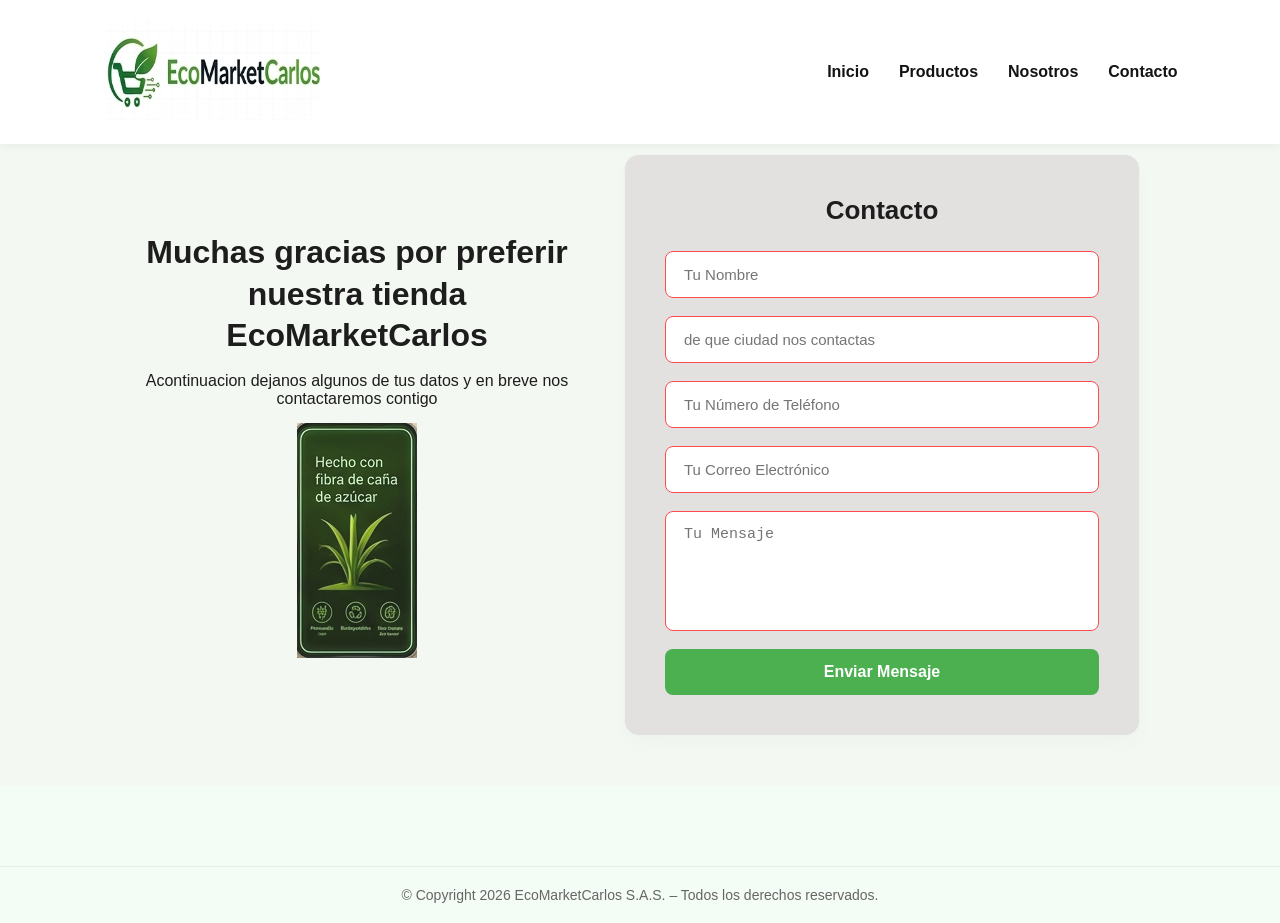
<file: views/contacto.html>
<!DOCTYPE html>
<html lang="es">
<head>
    <meta charset="UTF-8">
    <meta name="viewport" content="width=device-width, initial-scale=1.0">
    <title>Contactanos</title>
    <link rel="icon" href="/img/icons/iconotitulo.svg" type="image/svg+xml">
    <link rel="stylesheet" href="../css/contacto.css">
</head>
<body>
        <header>
            <div class="logo">
                <img src="../img/icons/logoprincipal.png" alt="EcoMarketCarlos">
            </div>
            <nav>
            <ul class="nav-links">
                <li><a href="../index.html">Inicio</a></li>
                <li><a href="productos.html">Productos</a></li>
                <li><a href="sobre-nosotros.html">Nosotros</a></li>
                <li><a href="contacto.html">Contacto</a></li>
            </ul>
            </nav>
        </header>
        <main>
        <section>
            <h2>Muchas gracias por preferir nuestra tienda EcoMarketCarlos</h2>
            <p>Acontinuacion dejanos algunos de tus datos y en breve nos contactaremos contigo</p>
            <img src="../img/icons/hechoconcaña.png" alt="caña de azucar">
        </section>
        <section id="contact" class="contact">
            <h2>Contacto</h2>
            <form action="#" method="post">
                <input type="text" name="name" placeholder="Tu Nombre" required>
                <input type="text" name="ciudad" placeholder="de que ciudad nos contactas" required>
                <input type="number" name="phone" placeholder="Tu Número de Teléfono" required>
                <input type="email" name="email" placeholder="Tu Correo Electrónico" required>
                <textarea name="message" placeholder="Tu Mensaje" required></textarea>
                
                <button type="submit" class="btn">Enviar Mensaje</button>
            </form>
        </section>
    </main>
    <footer>
        <p>© Copyright 2026 EcoMarketCarlos S.A.S. – Todos los derechos reservados.</p>
    </footer>
</body>
</html>
</file>
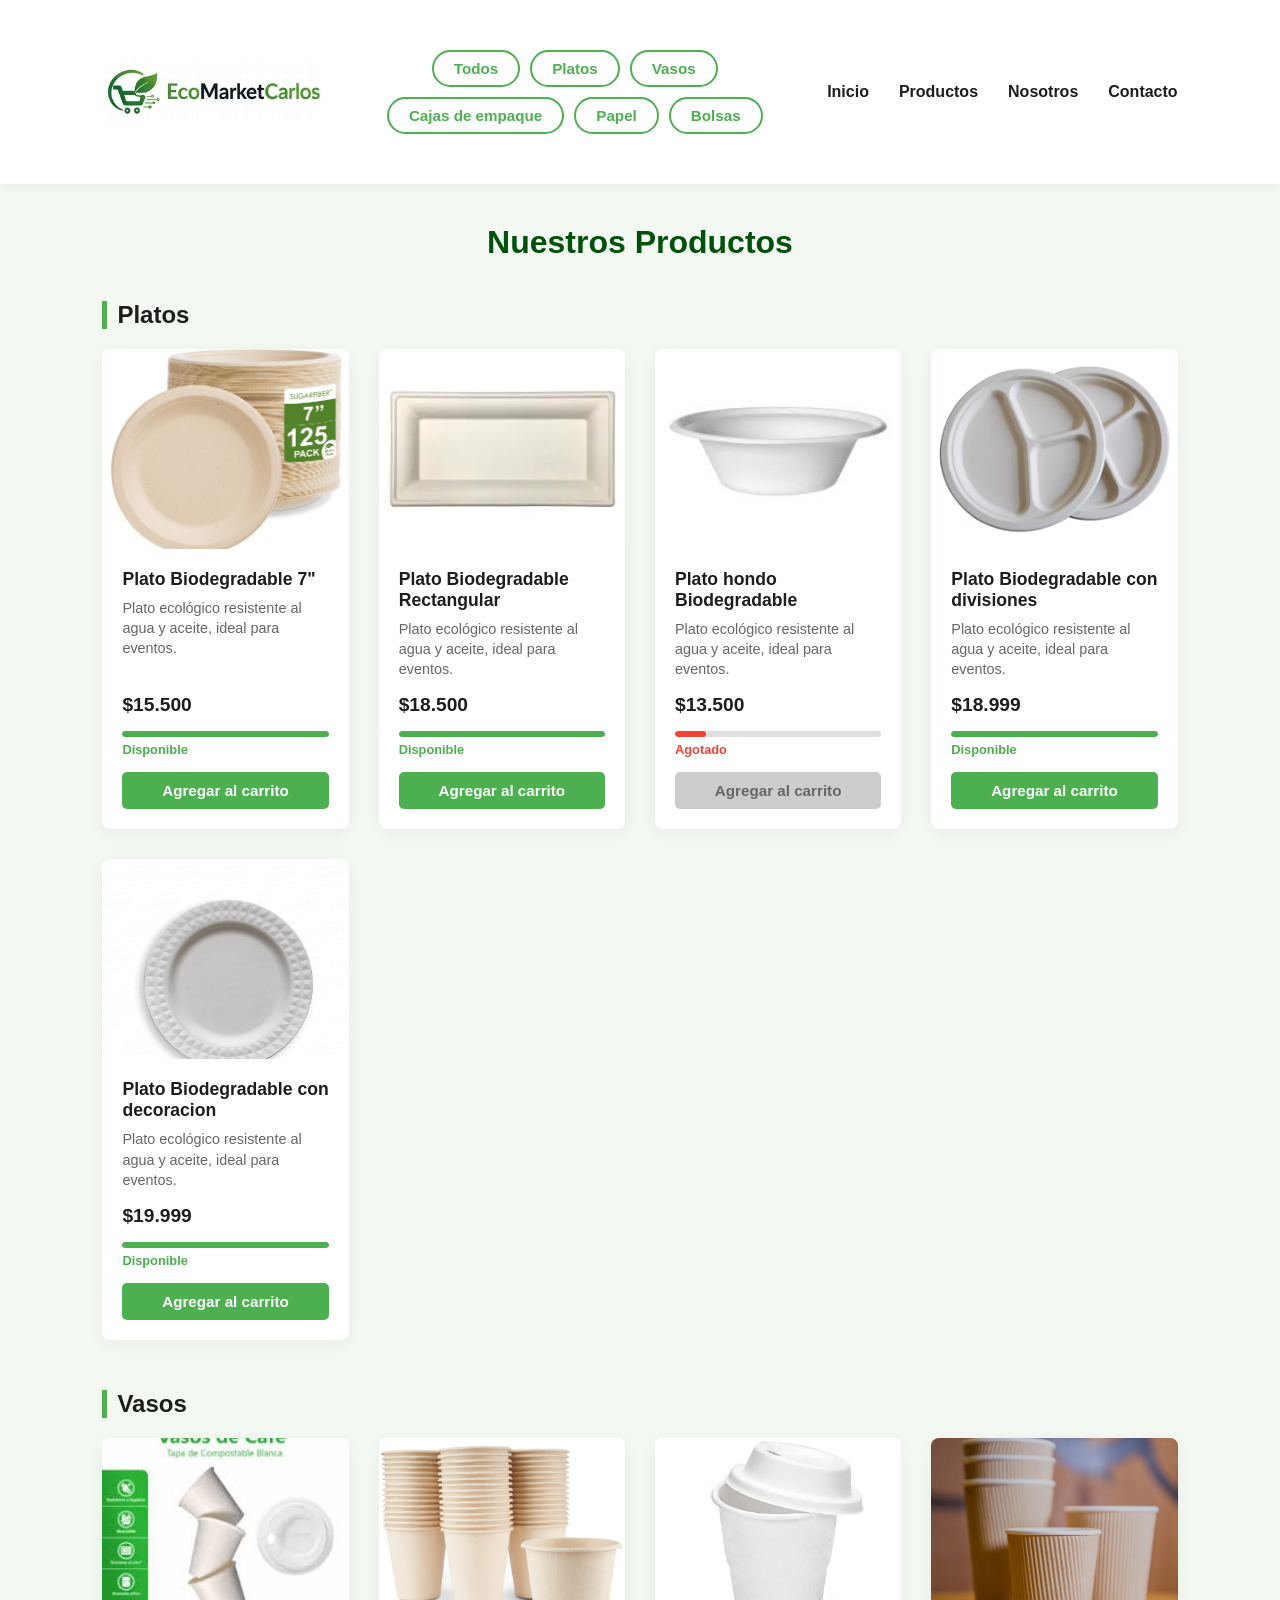
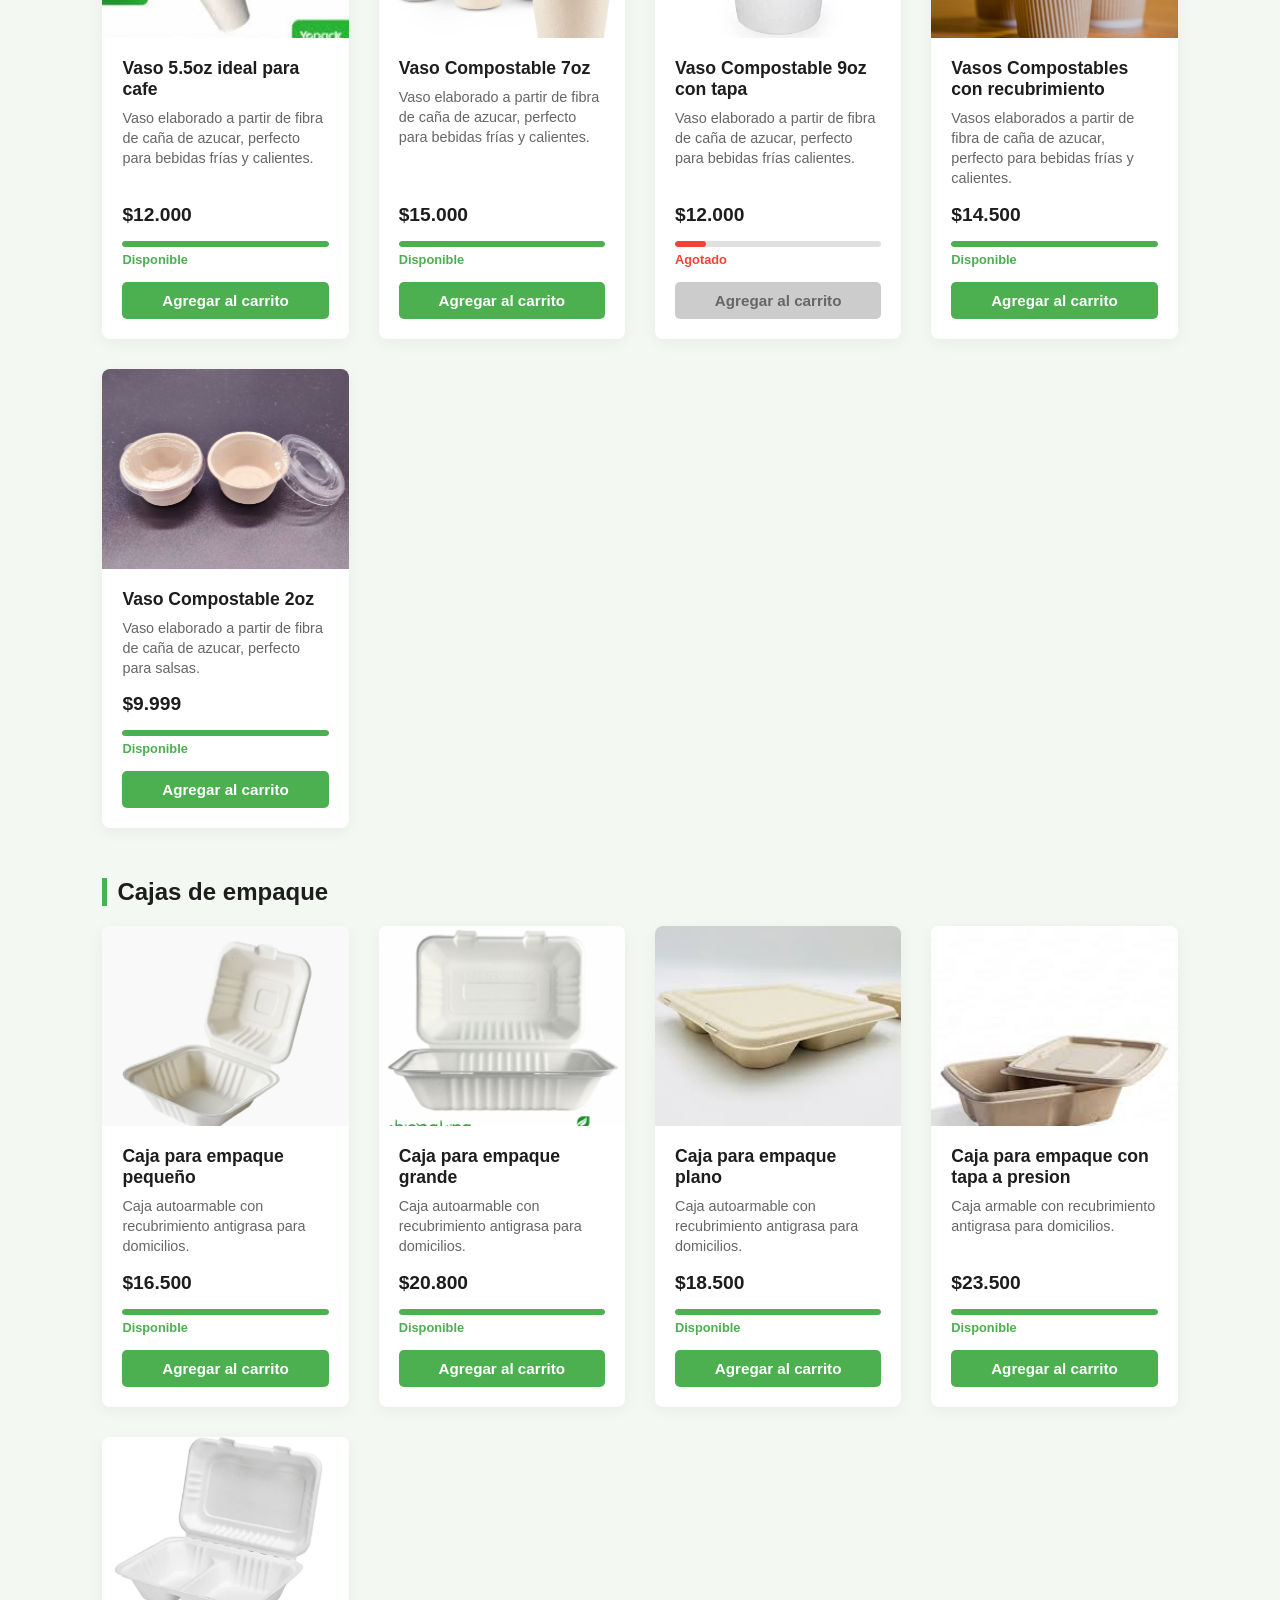
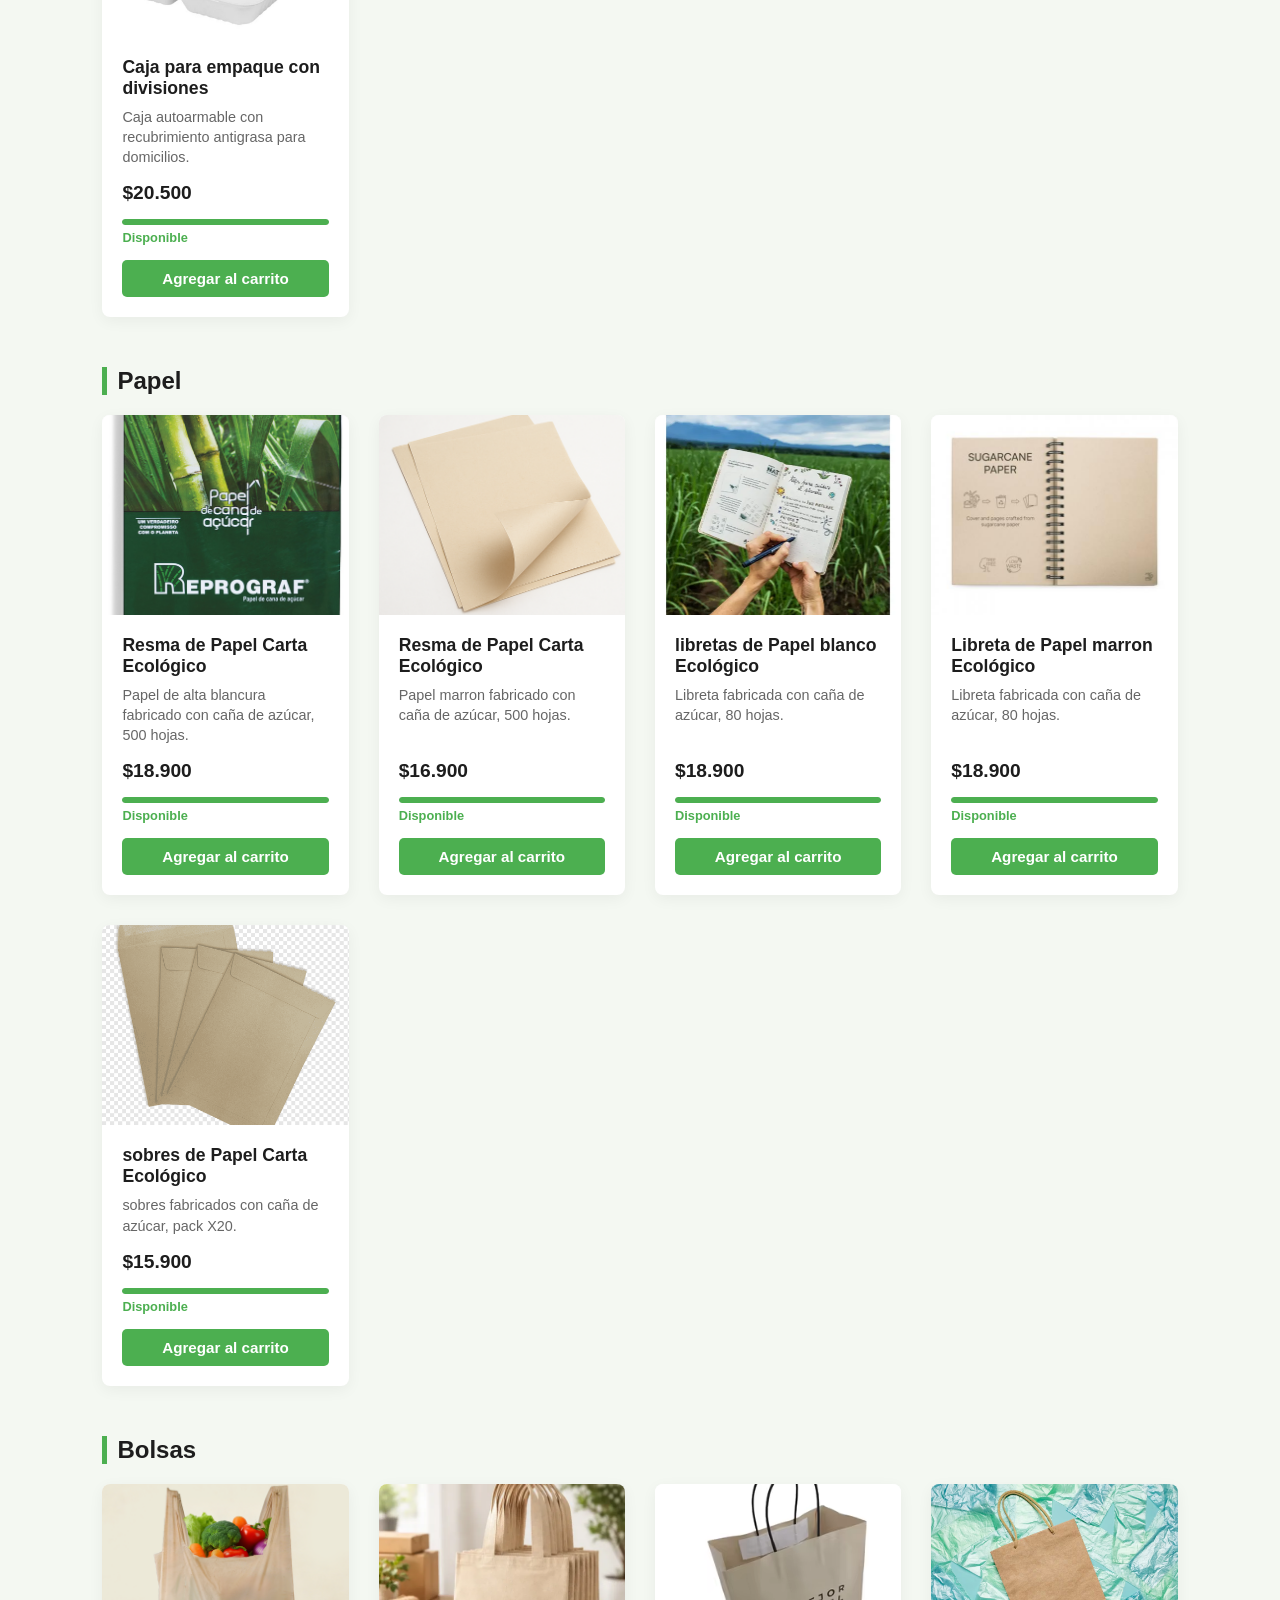
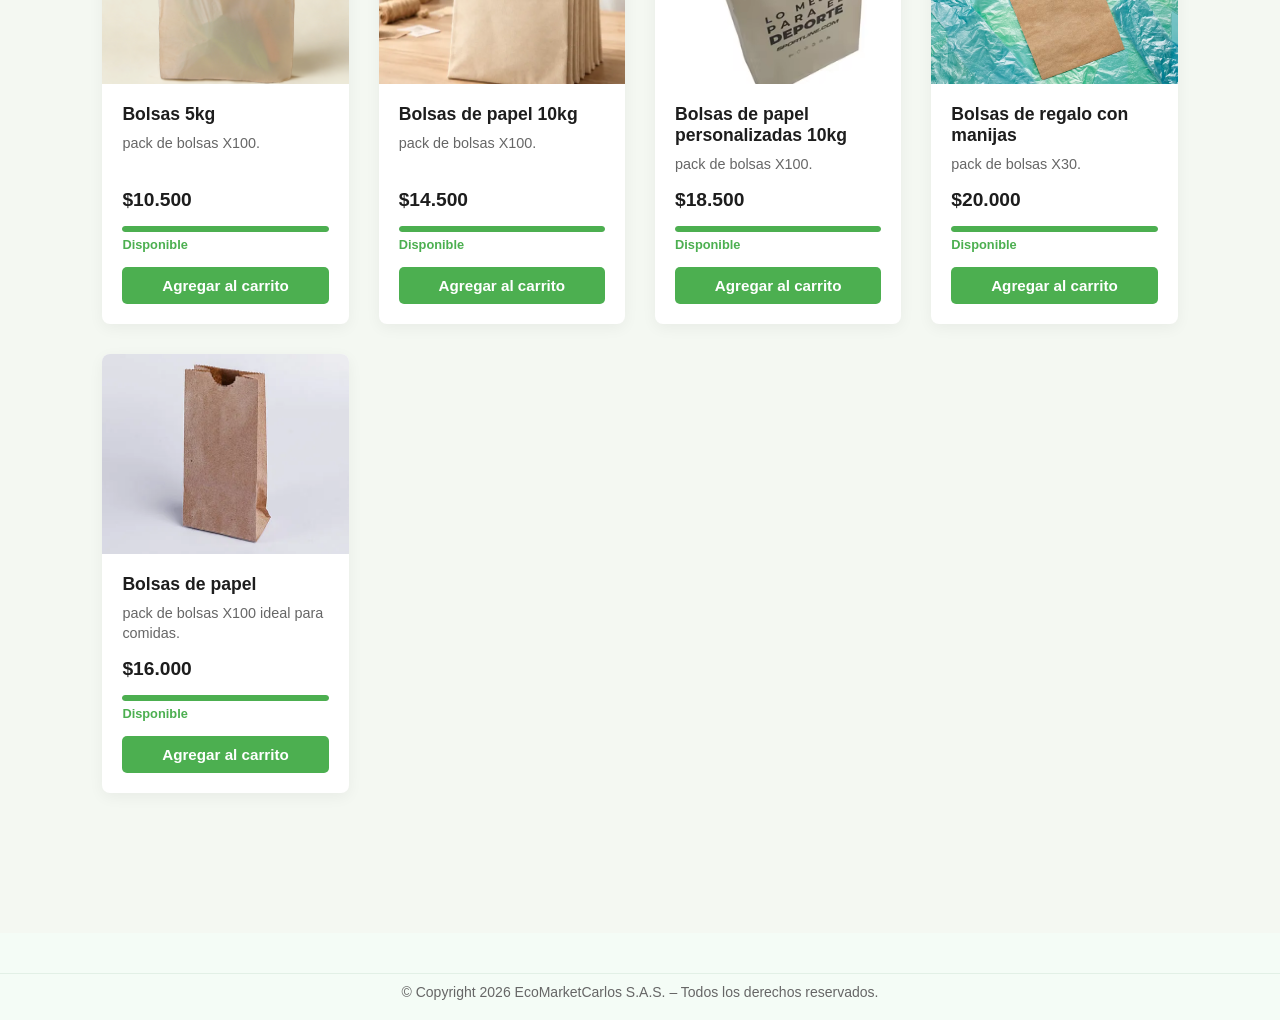
<file: views/productos.html>
<!DOCTYPE html>
<html lang="en">
<head>
    <meta charset="UTF-8">
    <meta name="viewport" content="width=device-width, initial-scale=1.0">
    <title>Nuestros Productos</title>
    <link rel="icon" href="/img/icons/iconotitulo.svg" type="image/svg+xml">
    <link rel="stylesheet" href="../css/productos.css">
</head>
<body>
    <header>
        <div class="logo">
            <img src="../img/icons/logoprincipal.png" alt="EcoMarketCarlos">
        </div>
        <div class="category-filters">
            <a href="#todos" class="filter-btn">Todos</a>
            <a href="#platos" class="filter-btn">Platos</a>
            <a href="#vasos" class="filter-btn">Vasos</a>
            <a href="#cajas" class="filter-btn">Cajas de empaque</a>
            <a href="#papel" class="filter-btn">Papel</a>
            <a href="#bolsas" class="filter-btn">Bolsas</a>
        </div>
        <nav>
            <ul class="nav-links">
                <li><a href="../index.html">Inicio</a></li>
                <li><a href="productos.html">Productos</a></li>
                <li><a href="sobre-nosotros.html">Nosotros</a></li>
                <li><a href="contacto.html">Contacto</a></li>
            </ul>
        </nav>
    </header>

    <main>
        <section id="todos" class="products-container">
            <h2>Nuestros Productos</h2>
    
            <div id="platos" class="category-section">
                <h3 class="category-title">Platos</h3>
                <div class="product-grid">
                    <div class="product-card">
                        <img src="../img/productos/platollano.jpg" alt="Plato Biodegradable" class="product-img">
                        <div class="product-info">
                            <h4 class="product-name">Plato Biodegradable 7"</h4>
                            <p class="product-desc">Plato ecológico resistente al agua y aceite, ideal para eventos.</p>
                            <span class="product-price">$15.500</span>
                            <div class="stock-status disponible">
                                <span class="status-barra"></span>
                                <span class="status-text">Disponible</span>
                            </div>
                            <button type="button" class="btn-add">Agregar al carrito</button>
                        </div>
                    </div>
                    <div class="product-card">
                        <img src="../img/productos/platorectangular.webp" alt="Plato Biodegradable" class="product-img">
                        <div class="product-info">
                            <h4 class="product-name">Plato Biodegradable Rectangular</h4>
                            <p class="product-desc">Plato ecológico resistente al agua y aceite, ideal para eventos.</p>
                            <span class="product-price">$18.500</span>
                            <div class="stock-status disponible">
                                <span class="status-barra"></span>
                                <span class="status-text">Disponible</span>
                            </div>
                            <button type="button" class="btn-add">Agregar al carrito</button>
                        </div>
                    </div>
                    <div class="product-card">
                        <img src="../img/productos/platoHondo.jpeg" alt="Plato Biodegradable" class="product-img">
                        <div class="product-info">
                            <h4 class="product-name">Plato hondo Biodegradable </h4>
                            <p class="product-desc">Plato ecológico resistente al agua y aceite, ideal para eventos.</p>
                            <span class="product-price">$13.500</span>
                            <div class="stock-status agotado">
                                <span class="status-barra"></span>
                                <span class="status-text">Agotado</span>
                            </div>
                            <button type="button" class="btn-add">Agregar al carrito</button>
                        </div>
                    </div>
                    <div class="product-card">
                        <img src="../img/productos/platoconranuras.avif" alt="Plato Biodegradable" class="product-img">
                        <div class="product-info">
                            <h4 class="product-name">Plato Biodegradable con divisiones</h4>
                            <p class="product-desc">Plato ecológico resistente al agua y aceite, ideal para eventos.</p>
                            <span class="product-price">$18.999</span>
                            <div class="stock-status disponible">
                                <span class="status-barra"></span>
                                <span class="status-text">Disponible</span>
                            </div>
                            <button type="button" class="btn-add">Agregar al carrito</button>
                        </div>
                    </div>
                    <div class="product-card">
                        <img src="../img/productos/platodecorado.webp" alt="Plato Biodegradable" class="product-img">
                        <div class="product-info">
                            <h4 class="product-name">Plato Biodegradable con decoracion</h4>
                            <p class="product-desc">Plato ecológico resistente al agua y aceite, ideal para eventos.</p>
                            <span class="product-price">$19.999</span>
                            <div class="stock-status disponible">
                                <span class="status-barra"></span>
                                <span class="status-text">Disponible</span>
                            </div>
                            <button type="button" class="btn-add">Agregar al carrito</button>
                        </div>
                    </div>
                </div>
            </div>
        
            <div id="vasos" class="category-section">
                <h3 class="category-title">Vasos</h3>
                <div class="product-grid">
                    <div class="product-card">
                        <img src="../img/productos/vasosdecafesintapa.jpeg" alt="Vaso Compostable" class="product-img">
                        <div class="product-info">
                            <h4 class="product-name">Vaso 5.5oz ideal para cafe</h4>
                            <p class="product-desc">Vaso elaborado a partir de fibra de caña de azucar, perfecto para bebidas frías y calientes.</p>
                            <span class="product-price">$12.000</span>
                            <div class="stock-status disponible">
                                <span class="status-barra"></span>
                                <span class="status-text">Disponible</span>
                            </div>
                            <button type="button" class="btn-add">Agregar al carrito</button>
                        </div>
                    </div>
                    <div class="product-card">
                        <img src="../img/productos/tiradevasos.jpg" alt="Vaso Compostable" class="product-img">
                        <div class="product-info">
                            <h4 class="product-name">Vaso Compostable 7oz</h4>
                            <p class="product-desc">Vaso elaborado a partir de fibra de caña de azucar, perfecto para bebidas frías y calientes.</p>
                            <span class="product-price">$15.000</span>
                            <div class="stock-status disponible">
                                <span class="status-barra"></span>
                                <span class="status-text">Disponible</span>
                            </div>
                            <button type="button" class="btn-add">Agregar al carrito</button>
                        </div>
                    </div>
                    <div class="product-card">
                        <img src="../img/productos/para-cafe-con-tapa.avif" alt="Vaso Compostable" class="product-img">
                        <div class="product-info">
                            <h4 class="product-name">Vaso Compostable 9oz con tapa</h4>
                            <p class="product-desc">Vaso elaborado a partir de fibra de caña de azucar, perfecto para bebidas frías calientes.</p>
                            <span class="product-price">$12.000</span>
                            <div class="stock-status agotado">
                                <span class="status-barra"></span>
                                <span class="status-text">Agotado</span>
                            </div>
                            <button type="button" class="btn-add">Agregar al carrito</button>
                        </div>
                    </div>
                    <div class="product-card">
                        <img src="../img/productos/vasosconrecubrimiento.webp" alt="Vaso Compostable" class="product-img">
                        <div class="product-info">
                            <h4 class="product-name">Vasos Compostables con recubrimiento</h4>
                            <p class="product-desc">Vasos elaborados a partir de fibra de caña de azucar, perfecto para bebidas frías y calientes.</p>
                            <span class="product-price">$14.500</span>
                            <div class="stock-status disponible">
                                <span class="status-barra"></span>
                                <span class="status-text">Disponible</span>
                            </div>
                            <button type="button" class="btn-add">Agregar al carrito</button>
                        </div>
                    </div>
                    <div class="product-card">
                        <img src="../img/productos/salsas.avif" alt="Vaso Compostable" class="product-img">
                        <div class="product-info">
                            <h4 class="product-name">Vaso Compostable 2oz</h4>
                            <p class="product-desc">Vaso elaborado a partir de fibra de caña de azucar, perfecto para salsas.</p>
                            <span class="product-price">$9.999</span>
                            <div class="stock-status disponible">
                                <span class="status-barra"></span>
                                <span class="status-text">Disponible</span>
                            </div>
                            <button type="button" class="btn-add">Agregar al carrito</button>
                        </div>
                    </div>
                </div>
            </div>
    
            <div id="cajas" class="category-section">
                <h3 class="category-title">Cajas de empaque</h3>
                <div class="product-grid">
                    <div class="product-card">
                        <img src="../img/productos/portapequeño.png" alt="Caja de Almuerzo" class="product-img">
                        <div class="product-info">
                            <h4 class="product-name">Caja para empaque pequeño</h4>
                            <p class="product-desc">Caja autoarmable con recubrimiento antigrasa para domicilios.</p>
                            <span class="product-price">$16.500</span>
                            <div class="stock-status disponible">
                                <span class="status-barra"></span>
                                <span class="status-text">Disponible</span>
                            </div>
                            <button type="button" class="btn-add">Agregar al carrito</button>
                        </div>
                    </div>
                    <div class="product-card">
                        <img src="../img/productos/portaa.webp" alt="Caja de Almuerzo" class="product-img">
                        <div class="product-info">
                            <h4 class="product-name">Caja para empaque grande</h4>
                            <p class="product-desc">Caja autoarmable con recubrimiento antigrasa para domicilios.</p>
                            <span class="product-price">$20.800</span>
                            <div class="stock-status disponible">
                                <span class="status-barra"></span>
                                <span class="status-text">Disponible</span>
                            </div>
                            <button type="button" class="btn-add">Agregar al carrito</button>
                        </div>
                    </div>
                    <div class="product-card">
                        <img src="../img/productos/porta.jpeg" alt="Caja de Almuerzo" class="product-img">
                        <div class="product-info">
                            <h4 class="product-name">Caja para empaque plano</h4>
                            <p class="product-desc">Caja autoarmable con recubrimiento antigrasa para domicilios.</p>
                            <span class="product-price">$18.500</span>
                            <div class="stock-status disponible">
                                <span class="status-barra"></span>
                                <span class="status-text">Disponible</span>
                            </div>
                            <button type="button" class="btn-add">Agregar al carrito</button>
                        </div>
                    </div>
                    <div class="product-card">
                        <img src="../img/productos/portacontapa.jpeg" alt="Caja de Almuerzo" class="product-img">
                        <div class="product-info">
                            <h4 class="product-name">Caja para empaque con tapa a presion</h4>
                            <p class="product-desc">Caja armable con recubrimiento antigrasa para domicilios.</p>
                            <span class="product-price">$23.500</span>
                            <div class="stock-status disponible">
                                <span class="status-barra"></span>
                                <span class="status-text">Disponible</span>
                            </div>
                            <button type="button" class="btn-add">Agregar al carrito</button>
                        </div>
                    </div>
                    <div class="product-card">
                        <img src="../img/productos/portacondivision.jpg" alt="Caja de Almuerzo" class="product-img">
                        <div class="product-info">
                            <h4 class="product-name">Caja para empaque con divisiones</h4>
                            <p class="product-desc">Caja autoarmable con recubrimiento antigrasa para domicilios.</p>
                            <span class="product-price">$20.500</span>
                            <div class="stock-status disponible">
                                <span class="status-barra"></span>
                                <span class="status-text">Disponible</span>
                            </div>
                            <button type="button" class="btn-add">Agregar al carrito</button>
                        </div>
                    </div>
                </div>
            </div>
    
            <div id="papel" class="category-section">
                <h3 class="category-title">Papel</h3>
                <div class="product-grid">
                    <div class="product-card">
                        <img src="../img/productos/papelResma.jpg" alt="Papel Ecológico" class="product-img">
                        <div class="product-info">
                            <h4 class="product-name">Resma de Papel Carta Ecológico</h4>
                            <p class="product-desc">Papel de alta blancura fabricado con caña de azúcar, 500 hojas.</p>
                            <span class="product-price">$18.900</span>
                            <div class="stock-status disponible">
                                <span class="status-barra"></span>
                                <span class="status-text">Disponible</span>
                            </div>
                            <button type="button" class="btn-add">Agregar al carrito</button>
                        </div>
                    </div>
                    <div class="product-card">
                        <img src="../img/productos/resmamarron.png" alt="Papel Ecológico" class="product-img">
                        <div class="product-info">
                            <h4 class="product-name">Resma de Papel Carta Ecológico</h4>
                            <p class="product-desc">Papel marron fabricado con caña de azúcar, 500 hojas.</p>
                            <span class="product-price">$16.900</span>
                            <div class="stock-status disponible">
                                <span class="status-barra"></span>
                                <span class="status-text">Disponible</span>
                            </div>
                            <button type="button" class="btn-add">Agregar al carrito</button>
                        </div>
                    </div>
                    <div class="product-card">
                        <img src="../img/productos/libretablanca.webp" alt="Papel Ecológico" class="product-img">
                        <div class="product-info">
                            <h4 class="product-name">libretas de Papel blanco Ecológico</h4>
                            <p class="product-desc">Libreta  fabricada con caña de azúcar, 80 hojas.</p>
                            <span class="product-price">$18.900</span>
                            <div class="stock-status disponible">
                                <span class="status-barra"></span>
                                <span class="status-text">Disponible</span>
                            </div>
                            <button type="button" class="btn-add">Agregar al carrito</button>
                        </div>
                    </div>
                    <div class="product-card">
                        <img src="../img/productos/libreta marron.jpg" alt="Papel Ecológico" class="product-img">
                        <div class="product-info">
                            <h4 class="product-name">Libreta de Papel marron Ecológico</h4>
                            <p class="product-desc">Libreta fabricada con caña de azúcar, 80 hojas.</p>
                            <span class="product-price">$18.900</span>
                            <div class="stock-status disponible">
                                <span class="status-barra"></span>
                                <span class="status-text">Disponible</span>
                            </div>
                            <button type="button" class="btn-add">Agregar al carrito</button>
                        </div>
                    </div>
                    <div class="product-card">
                        <img src="../img/productos/sobres.png" alt="Papel Ecológico" class="product-img">
                        <div class="product-info">
                            <h4 class="product-name">sobres de Papel Carta Ecológico</h4>
                            <p class="product-desc">sobres fabricados con caña de azúcar, pack X20.</p>
                            <span class="product-price">$15.900</span>
                            <div class="stock-status disponible">
                                <span class="status-barra"></span>
                                <span class="status-text">Disponible</span>
                            </div>
                            <button type="button" class="btn-add">Agregar al carrito</button>
                        </div>
                    </div>
                </div>
            </div>

            <div id="bolsas" class="category-section">
                <h3 class="category-title">Bolsas</h3>
                <div class="product-grid">
                    <div class="product-card">
                        <img src="../img/productos/bolsas.png" alt="bolsas" class="product-img">
                        <div class="product-info">
                            <h4 class="product-name">Bolsas 5kg</h4>
                            <p class="product-desc">pack de bolsas X100.</p>
                            <span class="product-price">$10.500</span>
                            <div class="stock-status disponible">
                                <span class="status-barra"></span>
                                <span class="status-text">Disponible</span>
                            </div>
                            <button type="button" class="btn-add">Agregar al carrito</button>
                        </div>
                    </div>
                    <div class="product-card">
                        <img src="../img/productos/bolsapapel.webp" alt="bolsas" class="product-img">
                        <div class="product-info">
                            <h4 class="product-name">Bolsas de papel 10kg</h4>
                            <p class="product-desc">pack de bolsas X100.</p>
                            <span class="product-price">$14.500</span>
                            <div class="stock-status disponible">
                                <span class="status-barra"></span>
                                <span class="status-text">Disponible</span>
                            </div>
                            <button type="button" class="btn-add">Agregar al carrito</button>
                        </div>
                    </div>
                    <div class="product-card">
                        <img src="../img/productos/bolsadepapelpersonalizada.avif" alt="bolsas" class="product-img">
                        <div class="product-info">
                            <h4 class="product-name">Bolsas de papel personalizadas 10kg</h4>
                            <p class="product-desc">pack de bolsas X100.</p>
                            <span class="product-price">$18.500</span>
                            <div class="stock-status disponible">
                                <span class="status-barra"></span>
                                <span class="status-text">Disponible</span>
                            </div>
                            <button type="button" class="btn-add">Agregar al carrito</button>
                        </div>
                    </div>
                    <div class="product-card">
                        <img src="../img/productos/bolsaregalo.avif" alt="bolsas" class="product-img">
                        <div class="product-info">
                            <h4 class="product-name">Bolsas de regalo con manijas</h4>
                            <p class="product-desc">pack de bolsas X30.</p>
                            <span class="product-price">$20.000</span>
                            <div class="stock-status disponible">
                                <span class="status-barra"></span>
                                <span class="status-text">Disponible</span>
                            </div>
                            <button type="button" class="btn-add">Agregar al carrito</button>
                        </div>
                    </div>
                    <div class="product-card">
                        <img src="../img/productos/bolsapasteles.webp" alt="bolsas" class="product-img">
                        <div class="product-info">
                            <h4 class="product-name">Bolsas de papel</h4>
                            <p class="product-desc">pack de bolsas X100 ideal para comidas.</p>
                            <span class="product-price">$16.000</span>
                            <div class="stock-status disponible">
                                <span class="status-barra"></span>
                                <span class="status-text">Disponible</span>
                            </div>
                            <button type="button" class="btn-add">Agregar al carrito</button>
                        </div>
                    </div>
                </div>
            </div>
        </section>
    </main>
    <footer>
        <p>© Copyright 2026 EcoMarketCarlos S.A.S. – Todos los derechos reservados.</p>
    </footer>
</body>
</html>
</file>
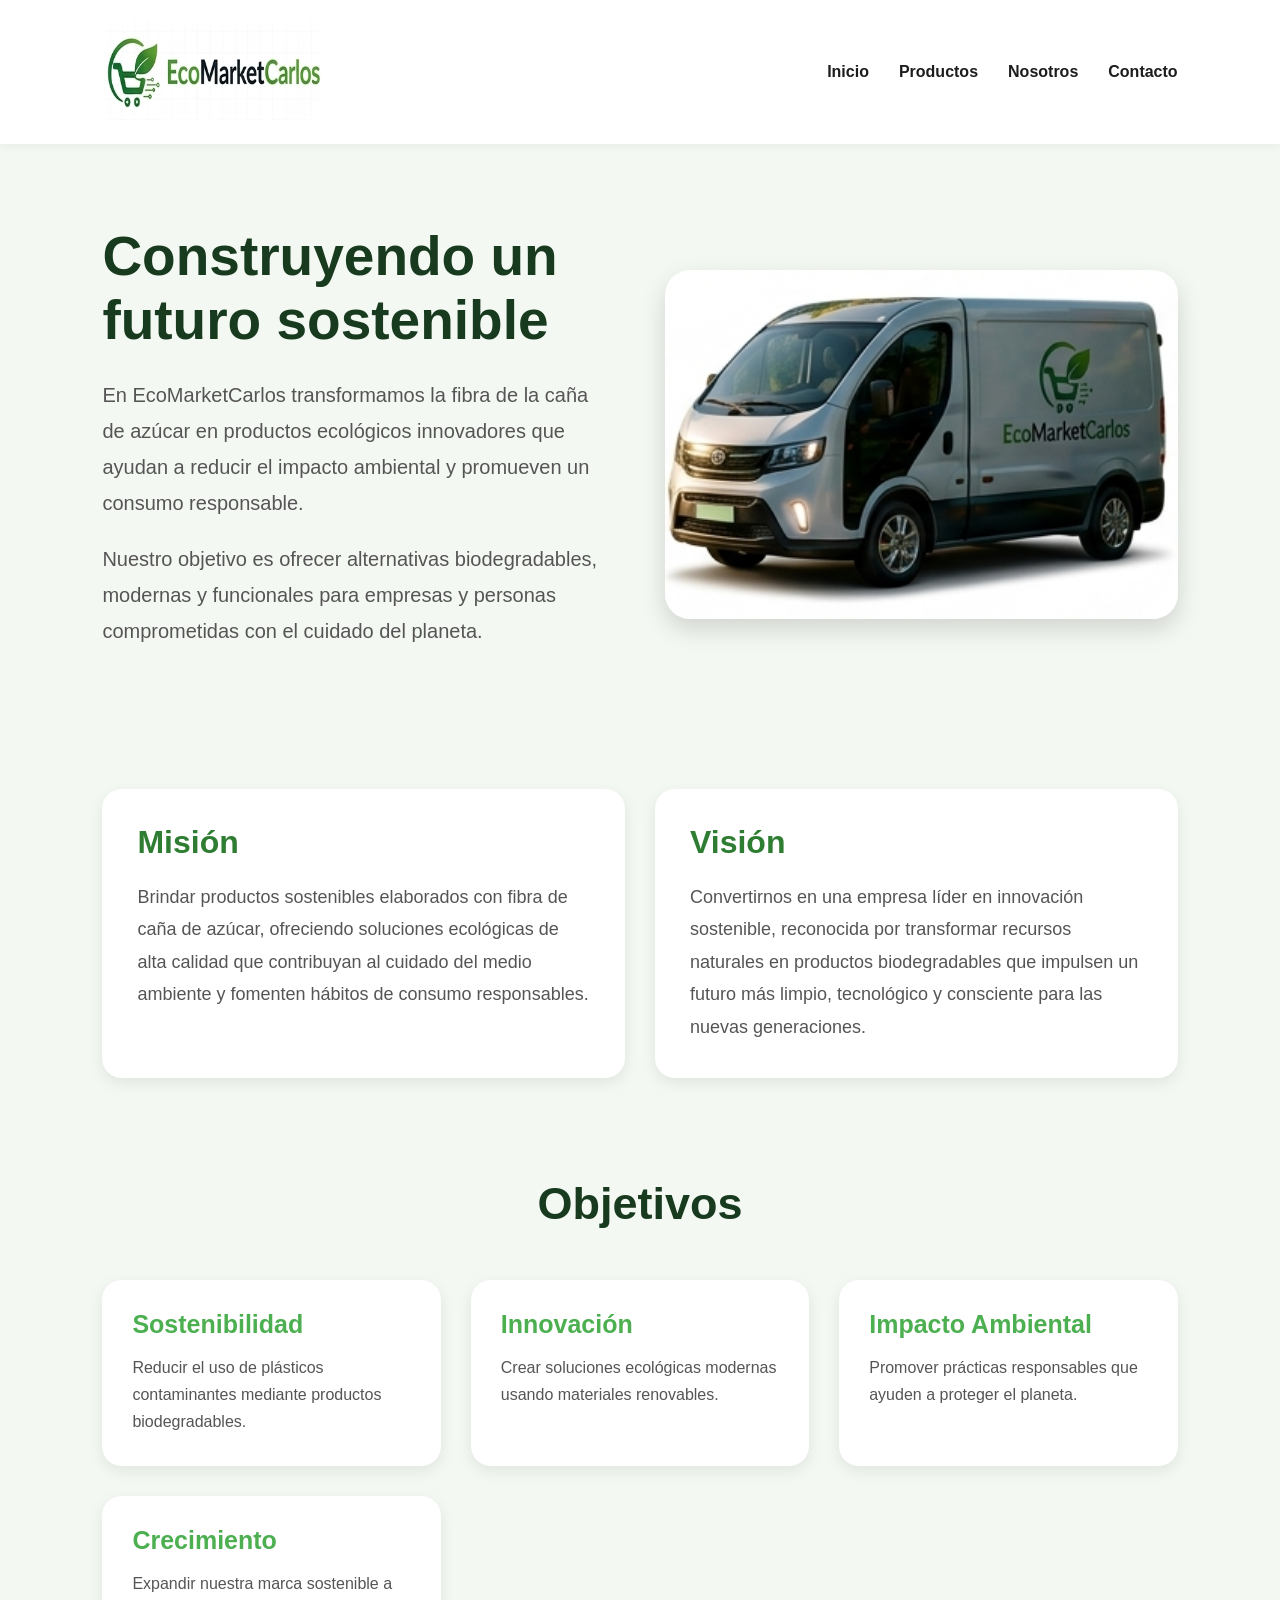
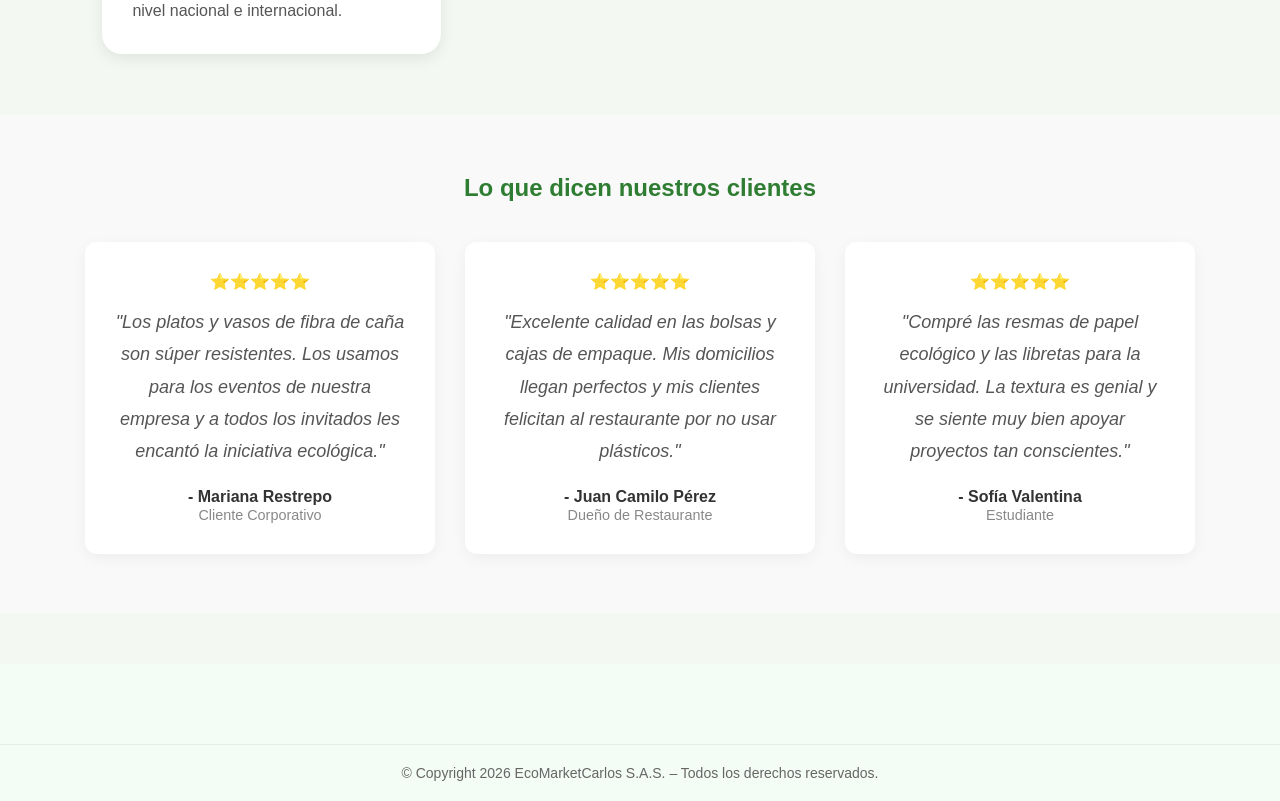
<file: views/sobre-nosotros.html>
<!DOCTYPE html>
<html lang="es">
<head>
    <meta charset="UTF-8">
    <meta name="viewport" content="width=device-width, initial-scale=1.0">
    <title>Sobre Nosotros | EcoMarketCarlos</title>
    <link rel="icon" href="/img/icons/iconotitulo.svg" type="image/svg+xml">

    <link rel="stylesheet" href="../css/nosotros.css">
</head>

<body>

    <header>

        <div class="logo">
            <img src="../img/icons/logoprincipal.png" alt="EcoMarketCarlos">
        </div>

        <nav>
            <ul class="nav-links">

                <li><a href="../index.html">Inicio</a></li>
                <li><a href="productos.html">Productos</a></li>
                <li><a href="sobre-nosotros.html">Nosotros</a></li>
                <li><a href="contacto.html">Contacto</a></li>

            </ul>
        </nav>

    </header>

    <main>


        <section class="about-hero">

            <div class="about-text">

                <h1>Construyendo un futuro sostenible</h1>

                <p>
                    En EcoMarketCarlos transformamos la fibra de la caña de azúcar
                    en productos ecológicos innovadores que ayudan a reducir el impacto
                    ambiental y promueven un consumo responsable.
                </p>

                <p>
                    Nuestro objetivo es ofrecer alternativas biodegradables,
                    modernas y funcionales para empresas y personas comprometidas
                    con el cuidado del planeta.
                </p>

            </div>

            <div class="about-image">
                <img src="../img/icons/carro.png" alt="Camión EcoMarketCarlos">
            </div>

        </section>


        <section class="info-section">

            <div class="card">

                <h2>Misión</h2>

                <p>
                    Brindar productos sostenibles elaborados con fibra de caña de azúcar,
                    ofreciendo soluciones ecológicas de alta calidad que contribuyan
                    al cuidado del medio ambiente y fomenten hábitos de consumo responsables.
                </p>

            </div>


            <div class="card">

                <h2>Visión</h2>

                <p>
                    Convertirnos en una empresa líder en innovación sostenible,
                    reconocida por transformar recursos naturales en productos
                    biodegradables que impulsen un futuro más limpio, tecnológico
                    y consciente para las nuevas generaciones.
                </p>

            </div>

        </section>


        <section class="objectives">

            <h2>Objetivos</h2>

            <div class="objectives-container">

                <div class="objective-card">
                    <h3>Sostenibilidad</h3>

                    <p>
                        Reducir el uso de plásticos contaminantes mediante productos biodegradables.
                    </p>
                </div>

                <div class="objective-card">
                    <h3>Innovación</h3>

                    <p>
                        Crear soluciones ecológicas modernas usando materiales renovables.
                    </p>
                </div>

                <div class="objective-card">
                    <h3>Impacto Ambiental</h3>

                    <p>
                        Promover prácticas responsables que ayuden a proteger el planeta.
                    </p>
                </div>

                <div class="objective-card">
                    <h3>Crecimiento</h3>

                    <p>
                        Expandir nuestra marca sostenible a nivel nacional e internacional.
                    </p>
                </div>

            </div>

        </section>

        <section class="testimonios">
            <h2>Lo que dicen nuestros clientes</h2>
            
            <div class="container">
                
                <div class="card">
                    <div class="stars">⭐⭐⭐⭐⭐</div>
                    <p class="comment">
                        "Los platos y vasos de fibra de caña son súper resistentes. Los usamos para los eventos de nuestra empresa y a todos los invitados les encantó la iniciativa ecológica."
                    </p>
                    <h4 class="cliente">- Mariana Restrepo</h4>
                    <span class="cliente-rol">Cliente Corporativo</span>
                </div>

                <div class="card">
                    <div class="stars">⭐⭐⭐⭐⭐</div>
                    <p class="comment">
                        "Excelente calidad en las bolsas y cajas de empaque. Mis domicilios llegan perfectos y mis clientes felicitan al restaurante por no usar plásticos."
                    </p>
                    <h4 class="cliente">- Juan Camilo Pérez</h4>
                    <span class="cliente-rol">Dueño de Restaurante</span>
                </div>

                <div class="card">
                    <div class="stars">⭐⭐⭐⭐⭐</div>
                    <p class="comment">
                        "Compré las resmas de papel ecológico y las libretas para la universidad. La textura es genial y se siente muy bien apoyar proyectos tan conscientes."
                    </p>
                    <h4 class="cliente">- Sofía Valentina</h4>
                    <span class="cliente-rol">Estudiante</span>
                </div>

            </div>
        </section>

    </main>
    <footer>
        <p>© Copyright 2026 EcoMarketCarlos S.A.S. – Todos los derechos reservados.</p>
    </footer>

</body>
</html>
</file>
<file: css/contacto.css>
:root {
    --color-principal: #4CAF50;
    --color-principal-hover: #225e25;
    --color-texto-oscuro: #1d1d1d;
    --color-texto-nav: #121312;
    --color-texto-claro: #666666;
    --color-borde-alerta: #ff4d4d;
    --color-borde-enfoque: #0a892e;
    --fondo-pagina: #f4f8f2;
    --fondo-blanco: #ffffff;
    --fondo-tarjeta-contacto: #e3e0e0;
    --fondo-footer: #f4fcf6;
    --borde-tarjeta: #eef5f0;
    --borde-footer: #e2f0e6;
    --sombra-suave: rgba(0, 0, 0, 0.05);
    --sombra-formulario: rgba(0, 0, 0, 0.02);
    --sombra-enfoque: rgba(10, 137, 46, 0.15);
}

* {
    margin: 0;
    padding: 0;
    box-sizing: border-box;
}

body {
    font-family: Arial, Helvetica, sans-serif;
    background: var(--fondo-pagina);
    color: var(--color-texto-oscuro);
}

header {
    display: flex;
    justify-content: space-between;
    align-items: center;
    padding: 20px 8%;
    background: var(--fondo-blanco);
    box-shadow: 0 2px 10px var(--sombra-suave);
}

.logo img {
    width: 220px;
    height: 100px;
}

.nav-links {
    display: flex;
    gap: 30px;
    list-style: none;
}

.nav-links a {
    text-decoration: none;
    color: var(--color-texto-nav);
    font-weight: 600;
    transition: 0.3s;
}

.nav-links a:hover {
    color: var(--color-principal);
}

main {
    max-width: 1000px;
    width: 90%;
    margin: 10px auto;
    display: flex;
    gap: 50px;
    align-items: center;
    text-align: center;
}

main > section:first-child h2 {
    font-size: 32px;
    line-height: 1.3;
    margin-bottom: 15px;
    font-weight: 700;
}

main > section:first-child {
    flex: 1;
    display: flex; 
    flex-direction: column; 
    align-items: center; 
    text-align: center;
}

main > section:first-child img {
    max-width: 180px;
    height: auto;
    display: block;
    opacity: 0.9;
    margin-top: 15px; 
}

.contact {
    flex: 1;
    background-color: var(--fondo-tarjeta-contacto); 
    padding: 40px;
    border-radius: 15px;
    box-shadow: 0 8px 20px var(--sombra-formulario); 
    border: 1px solid var(--borde-tarjeta);
}

.contact h2 {
    font-size: 26px;
    margin-bottom: 25px;
}

.contact form {
    display: flex;
    flex-direction: column;
    gap: 18px;
}

.contact input, 
.contact textarea {
    width: 100%;
    padding: 14px 18px;
    font-size: 15px;
    border: 1px solid var(--color-borde-alerta);
    border-radius: 8px;
    outline: none;
    transition: all 0.3s ease;
}

.contact textarea {
    height: 120px;
    resize: none;
}

.contact input:focus, 
.contact textarea:focus,
.contact input:not(:placeholder-shown),
.contact textarea:not(:placeholder-shown) {
    border-color: var(--color-borde-enfoque);
}

.contact input:focus, 
.contact textarea:focus { 
    box-shadow: 0 0 0 3px var(--sombra-enfoque);
}

.contact .btn {
    background-color: var(--color-principal); 
    color: var(--fondo-blanco);
    border: none;
    padding: 14px;
    font-size: 16px;
    font-weight: 600;
    border-radius: 8px;
    cursor: pointer;
    transition: background-color 0.3s;
    text-align: center;
}

.contact .btn:hover {
    background-color: var(--color-principal-hover);
}

footer {
    background-color: var(--fondo-footer); 
    padding: 40px 0 20px 0;
    margin-top: 50px;
    font-family: Arial, Helvetica, sans-serif;
}

footer > p {
    text-align: center;
    font-size: 14px;
    color: var(--color-texto-claro);
    margin-top: 40px;
    padding-top: 20px;
    border-top: 1px solid var(--borde-footer);
}

@media (max-width: 768px) {
    main {
        flex-direction: column; 
        gap: 35px;
        margin: 30px auto;
    }

    main > section:first-child {
        text-align: center;
    }

    main > section:first-child img {
        margin: 0 auto;
    }

    .contact {
        padding: 25px;
        width: 100%;
    }
}
</file>
<file: css/productos.css>
:root {
    --color-principal: #4CAF50;
    --color-principal-hover: #439a46;
    --color-texto-oscuro: #1d1d1d;
    --color-texto-medio: #666666;
    --color-alerta: #f44336;
    --color-desactivado: #cccccc;
    --color-enfoque-filtro: #0a892e;
    --verde-titulo: #00520a;
    --fondo-pagina: #f4f8f2;
    --fondo-blanco: #ffffff;
    --fondo-imagen: #f9f9f9;
    --fondo-barra-stock: #e0e0e0;
    --fondo-footer: #f4fcf6;
    --borde-footer: #e2f0e6;
    --sombra-header: rgba(0, 0, 0, 0.05);
    --sombra-tarjeta: rgba(0, 0, 0, 0.05);
    --sombra-tarjeta-hover: rgba(0, 0, 0, 0.1);
    --sombra-boton-hover: rgba(76, 175, 80, 0.2);
}

* {
    margin: 0;
    padding: 0;
    box-sizing: border-box;
}

body {
    font-family: Arial, Helvetica, sans-serif;
    background: var(--fondo-pagina);
    color: var(--color-texto-oscuro);
}

header {
    display: flex;
    justify-content: space-between;
    align-items: center;
    padding: 20px 8%;
    background: var(--fondo-blanco);
    box-shadow: 0 2px 10px var(--sombra-header);
    position: sticky;
    top: 0;
    z-index: 1000;
}

.logo img {
    width: 220px;
}

.nav-links {
    display: flex;
    gap: 30px;
    list-style: none;
}

.nav-links a {
    text-decoration: none;
    color: var(--color-texto-oscuro);
    font-weight: 600;
    transition: 0.3s;
}

.nav-links a:hover {
    color: var(--color-principal);
}

.category-filters {
    display: flex;
    justify-content: center;
    gap: 10px;
    margin-bottom: 35px;
    flex-wrap: wrap;
    margin: 30px; 
    position: sticky;
    z-index: 1000;
    top: 0;
}

.filter-btn {
    display: inline-block;
    background-color: transparent;
    color: var(--color-principal); 
    border: 2px solid var(--color-principal);
    padding: 8px 20px;
    font-family: Arial, Helvetica, sans-serif;
    font-weight: 600;
    font-size: 0.95rem;
    text-decoration: none;
    border-radius: 25px; 
    transition: all 0.3s ease;
    cursor: pointer;
}

.filter-btn:hover {
    background-color: var(--color-principal);
    color: var(--fondo-blanco);
    box-shadow: 0 4px 10px var(--sombra-boton-hover);
}

.products-container {
    padding: 40px 8%;
}

.products-container h2 {
    text-align: center;
    font-size: 2rem;
    color: var(--verde-titulo);
    margin-bottom: 40px;
}

.category-section {
    margin-bottom: 50px;
}

.category-title {
    font-size: 1.5rem;
    color: var(--color-texto-oscuro);
    border-left: 5px solid var(--color-principal); 
    padding-left: 10px;
    margin-bottom: 20px;
}


.product-grid {
    display: grid;
    grid-template-columns: repeat(4, 1fr);
    gap: 30px;
}


@media (max-width: 1024px) {
    .product-grid {
        grid-template-columns: repeat(2, 1fr);
        gap: 20px; 
    }
}


@media (max-width: 480px) {
    .product-grid {
        grid-template-columns: repeat(1, 1fr);
        gap: 15px;
    }
    .products-container {
        padding: 20px 4%;  
    }
}


.product-card {
    background-color: var(--fondo-blanco);
    border-radius: 8px;
    overflow: hidden;
    box-shadow: 0 4px 15px var(--sombra-tarjeta);
    transition: transform 0.3s ease, box-shadow 0.3s ease;
    display: flex;
    flex-direction: column;
}

.product-card:hover {
    transform: translateY(-5px);
    box-shadow: 0 8px 25px var(--sombra-tarjeta-hover);
}

.product-img {
    width: 100%;
    height: 200px;
    object-fit: cover;
    background-color: var(--fondo-imagen); 
}

.product-info {
    padding: 20px;
    display: flex;
    flex-direction: column;
    flex-grow: 1;
}

.product-name {
    font-size: 1.1rem;
    color: var(--color-texto-oscuro);
    margin-bottom: 8px;
}

.product-desc {
    font-size: 0.9rem;
    color: var(--color-texto-medio);
    margin-bottom: 15px;
    line-height: 1.4;
    flex-grow: 1;
}

.product-price {
    font-size: 1.2rem;
    font-weight: 700;
    color: var(--color-texto-oscuro);
    margin-bottom: 15px;
}

.stock-status {
    display: flex;
    flex-direction: column;
    gap: 5px;
}

.status-barra {
    height: 6px;
    width: 100%;
    border-radius: 3px;
    background-color: var(--fondo-barra-stock);
    position: relative;
    overflow: hidden;
}

.status-barra::after {
    content: '';
    position: absolute;
    left: 0;
    top: 0;
    height: 100%;
    border-radius: 3px;
}

.status-text {
    font-size: 0.8rem;
    font-weight: 600;
}

.disponible .status-barra::after {
    width: 100%;
    background-color: var(--color-principal);
}

.disponible .status-text {
    color: var(--color-principal);
}

.agotado .status-barra::after {
    width: 15%;
    background-color: var(--color-alerta);
}

.agotado .status-text {
    color: var(--color-alerta);
}

.btn-add {
    background-color: var(--color-principal);
    color: var(--fondo-blanco);
    border: none;
    padding: 10px 15px;
    font-family: Arial, Helvetica, sans-serif;
    font-size: 0.95rem;
    font-weight: 600;
    border-radius: 5px;
    cursor: pointer;
    margin-top: 15px;
    transition: background-color 0.2s ease, transform 0.1s ease;
    width: 100%;
}

.btn-add:hover {
    background-color: var(--color-principal-hover); 
}

.btn-add:active {
    transform: scale(0.98); 
}

.agotado ~ .btn-add {
    background-color: var(--color-desactivado);
    color: var(--color-texto-medio);
    cursor: not-allowed;
}

.category-section {
    display: block;
}

body:has(#platos:target) .category-section:not(#platos),
body:has(#vasos:target) .category-section:not(#vasos),
body:has(#cajas:target) .category-section:not(#cajas),
body:has(#papel:target) .category-section:not(#papel),
body:has(#bolsas:target) .category-section:not(#bolsas) {
    display: none;
}

footer {
    background-color: var(--fondo-footer); 
    padding: 40px 0 20px 0;
    margin-top: 50px;
    font-family: Arial, Helvetica, sans-serif;
}

footer > p {
    text-align: center;
    font-size: 14px;
    color: var(--color-texto-medio);
    margin-top: 0;
    padding-top: 10px;
    border-top: 1px solid var(--borde-footer);
}
</file>
<file: css/nosotros.css>
:root {
    --color-principal: #4CAF50;
    --color-principal-hover: #388E3C;
    --color-texto-oscuro: #1d1d1d;
    --color-texto-medio: #555555;
    --color-texto-claro: #666666;
    --color-texto-tarjeta: #333333;
    --color-texto-rol: #888888;
    --verde-titulo: #183b1f;
    --verde-subtitulo: #2E7D32;
    --fondo-pagina: #f4f8f2;
    --fondo-seccion: #f9f9f9;
    --fondo-blanco: #ffffff;
    --fondo-footer: #f4fcf6;
    --borde-footer: #e2f0e6;
    --sombra-header: rgba(0, 0, 0, 0.05);
    --sombra-hero: rgba(0, 0, 0, 0.15);
    --sombra-tarjeta: rgba(0, 0, 0, 0.08);
    --sombra-testimonio: rgba(0, 0, 0, 0.05);
}

* {
    margin: 0;
    padding: 0;
    box-sizing: border-box;
}

body {
    font-family: Arial, Helvetica, sans-serif;
    background: var(--fondo-pagina);
    color: var(--color-texto-oscuro);
}

.about-hero {
    display: flex;
    align-items: center;
    justify-content: space-between;
    gap: 50px;
    padding: 80px 8%;
}

.about-text {
    flex: 1;
}

.about-text h1 {
    font-size: 55px;
    color: var(--verde-titulo);
    margin-bottom: 25px;
}

.about-text p {
    font-size: 20px;
    line-height: 1.8;
    color: var(--color-texto-medio);
    margin-bottom: 20px;
}

.about-image {
    flex: 1;
}

.about-image img {
    width: 100%;
    border-radius: 25px;
    box-shadow: 0 10px 25px var(--sombra-hero);
    transition: 0.3s;
}

.about-image img:hover {
    transform: scale(1.03);
}

header {
    display: flex;
    justify-content: space-between;
    align-items: center;
    padding: 20px 8%;
    background: var(--fondo-blanco);
    box-shadow: 0 2px 10px var(--sombra-header);
}

.logo img {
    width: 220px;
    height: 100px;
}

.nav-links {
    display: flex;
    gap: 30px;
    list-style: none;
}

.nav-links a {
    text-decoration: none;
    color: var(--color-texto-oscuro);
    font-weight: 600;
    transition: 0.3s;
}

.nav-links a:hover {
    color: var(--color-principal);
}

.info-section {
    display: flex;
    gap: 30px;
    padding: 40px 8%;
}

.card {
    background: var(--fondo-blanco);
    padding: 35px;
    border-radius: 20px;
    box-shadow: 0 5px 15px var(--sombra-tarjeta);
    flex: 1;
}

.card:hover {
    transform: translateY(-10px);
}

.card h2 {
    color: var(--verde-subtitulo);
    margin-bottom: 20px;
    font-size: 32px;
}

.card p {
    color: var(--color-texto-medio);
    line-height: 1.8;
    font-size: 18px;
}

.objectives {
    padding: 60px 8%;
}

.objectives h2 {
    text-align: center;
    font-size: 45px;
    color: var(--verde-titulo);
    margin-bottom: 50px;
}

.objectives-container {
    display: grid;
    grid-template-columns: repeat(auto-fit, minmax(250px, 1fr));
    gap: 30px;
}

.objective-card {
    background: var(--fondo-blanco);
    padding: 30px;
    border-radius: 20px;
    box-shadow: 0 5px 15px var(--sombra-tarjeta);
    transition: 0.3s;
}

.objective-card:hover {
    transform: translateY(-10px);
}

.objective-card h3 {
    color: var(--color-principal);
    margin-bottom: 15px;
    font-size: 25px;
}

.objective-card p {
    color: var(--color-texto-medio);
    line-height: 1.7;
}

.testimonios {
    padding: 60px 20px;
    background: var(--fondo-seccion);
    text-align: center;
}

.testimonios h2 {
    color: var(--verde-subtitulo);
    margin-bottom: 40px;
}

.testimonios .container {
    display: flex;
    flex-wrap: wrap;
    gap: 30px;
    justify-content: center;
    max-width: 1200px;
    margin: 0 auto;
}

.testimonios .card {
    background: var(--fondo-blanco);
    border-radius: 12px;
    padding: 30px;
    flex: 1;
    min-width: 280px;
    max-width: 350px;
    box-shadow: 0 4px 15px var(--sombra-testimonio);
    transition: transform 0.3s ease;
}

.testimonios .card:hover {
    transform: translateY(-5px);
}

.stars {
    margin-bottom: 15px;
}

.comment {
    font-style: italic;
    color: var(--color-texto-medio);
    margin-bottom: 20px;
}

.cliente {
    color: var(--color-texto-tarjeta);
    font-weight: bold;
}

.cliente-rol {
    color: var(--color-texto-rol);
    font-size: 0.9rem;
}

footer {
    background-color: var(--fondo-footer);
    padding: 40px 0 20px 0;
    margin-top: 50px;
    font-family: Arial, Helvetica, sans-serif;
}

footer > p {
    text-align: center;
    font-size: 14px;
    color: var(--color-texto-claro);
    margin-top: 40px;
    padding-top: 20px;
    border-top: 1px solid var(--borde-footer);
}

@media (max-width: 768px) {
    .about-hero {
        flex-direction: column;
    }

    .about-text h1 {
        font-size: 40px;
        text-align: center;
    }

    .about-text p {
        text-align: center;
        font-size: 18px;
    }

    .info-section {
        flex-direction: column;
    }

    .objectives h2 {
        font-size: 35px;
    }
}
</file>
